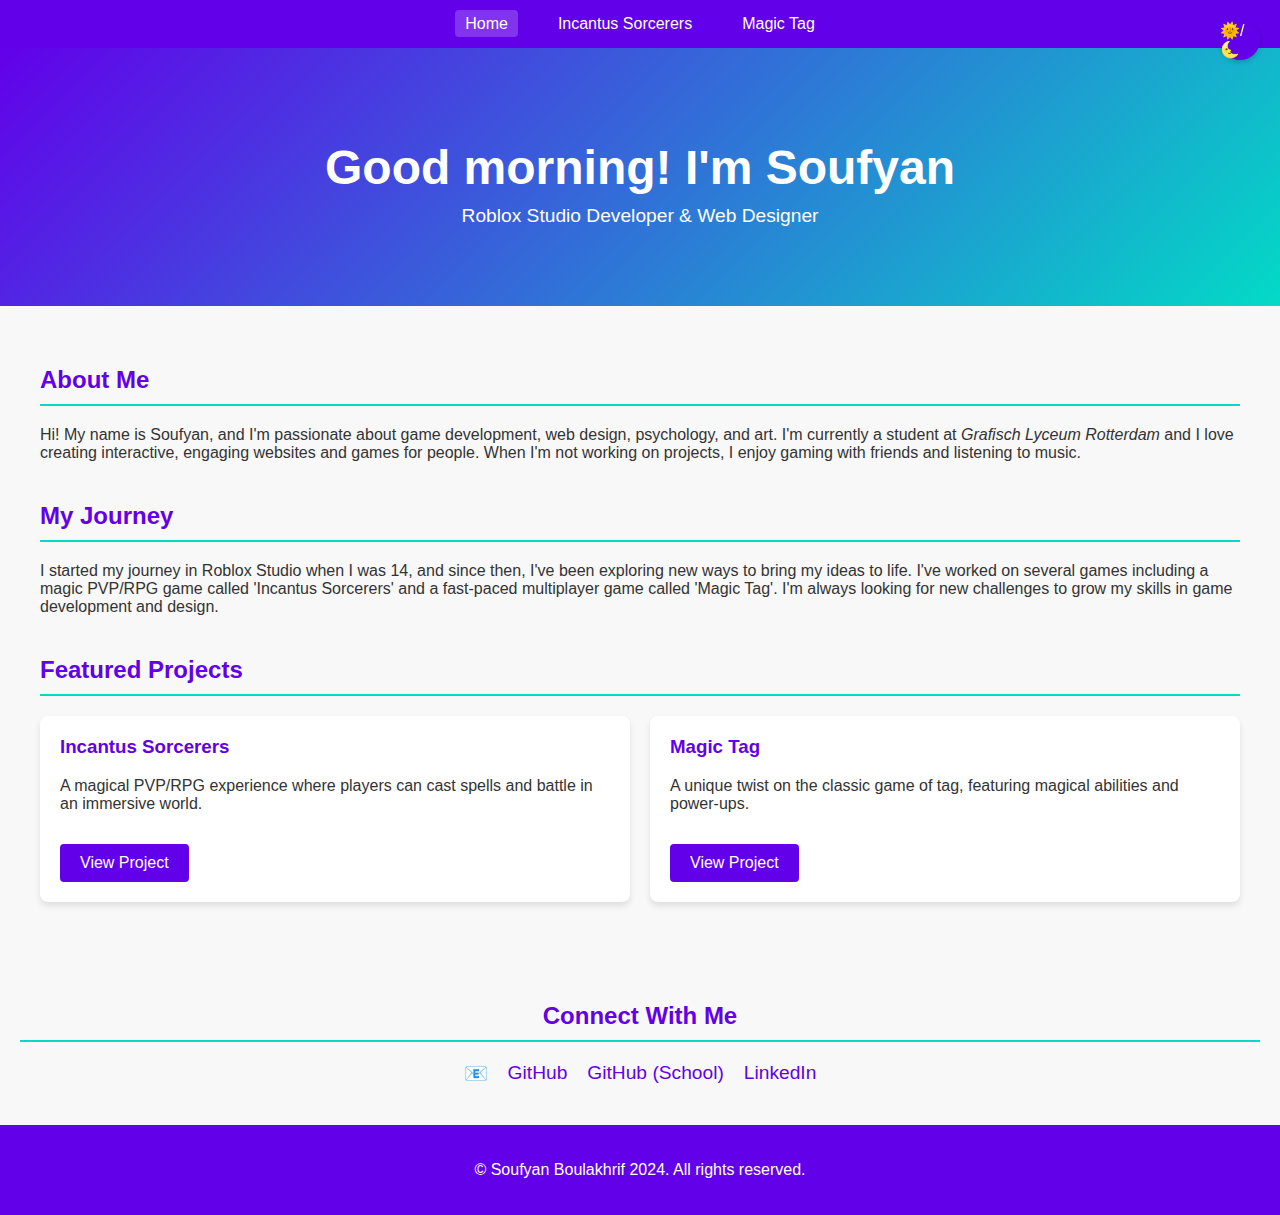
<file: index.html>
<!DOCTYPE html>
<html lang="en">
<head>
    <meta charset="UTF-8">
    <meta name="viewport" content="width=device-width, initial-scale=1.0">
    <title>Soufyan Boulakhrif - Roblox Developer</title>
    <link rel="stylesheet" href="styles.css">
</head>
<body>
    <div class="theme-toggle" onclick="toggleTheme()">🌞/🌜</div>
    
    <nav>
        <ul>
            <li><a href="index.html" class="active">Home</a></li>
            <li><a href="incantus.html">Incantus Sorcerers</a></li>
            <li><a href="magictag.html">Magic Tag</a></li>
        </ul>
    </nav>

    <header>
        <div class="hero">
            <h1 id="greeting">Hello! I am Soufyan</h1>
            <p class="subtitle">Roblox Studio Developer & Web Designer</p>
        </div>
    </header>

    <section class="container">
        <div class="about">
            <h2>About Me</h2>
            <p>Hi! My name is Soufyan, and I'm passionate about game development, web design, psychology, and art.
            I'm currently a student at <i>Grafisch Lyceum Rotterdam</i> and I love creating interactive, engaging websites and games for people.
            When I'm not working on projects, I enjoy gaming with friends and listening to music.</p>
        </div>
        
        <div class="journey">
            <h2>My Journey</h2>
            <p>I started my journey in Roblox Studio when I was 14, and since then, I've been exploring new ways to bring my ideas to life.
            I've worked on several games including a magic PVP/RPG game called 'Incantus Sorcerers' and a fast-paced multiplayer game called 'Magic Tag'.
            I'm always looking for new challenges to grow my skills in game development and design.</p>
        </div>
        
        <div class="projects">
            <h2>Featured Projects</h2>
            <div class="project-cards">
                <div class="card">
                    <h3>Incantus Sorcerers</h3>
                    <p>A magical PVP/RPG experience where players can cast spells and battle in an immersive world.</p>
                    <a href="incantus.html" class="btn">View Project</a>
                </div>
                <div class="card">
                    <h3>Magic Tag</h3>
                    <p>A unique twist on the classic game of tag, featuring magical abilities and power-ups.</p>
                    <a href="magictag.html" class="btn">View Project</a>
                </div>
            </div>
        </div>
    </section>

    <section class="social-links">
        <h2>Connect With Me</h2>
        <div class="social-icons">
            <a href="mailto:Soufyan9070@hotmail.com" class="social-icon">📧</a>
            <a href="https://github.com/Soufboef" target="_blank" class="social-icon">GitHub</a>
            <a href="https://github.com/GLRSoufyan" target="_blank" class="social-icon">GitHub (School)</a>
            <a href="https://www.linkedin.com/in/soufyan-boulakhrif-131958324/" target="_blank" class="social-icon">LinkedIn</a>
        </div>
    </section>

    <footer>
        <p>&copy; Soufyan Boulakhrif 2024. All rights reserved.</p>
    </footer>

    <script src="script.js"></script>
</body>
</html>
</file>
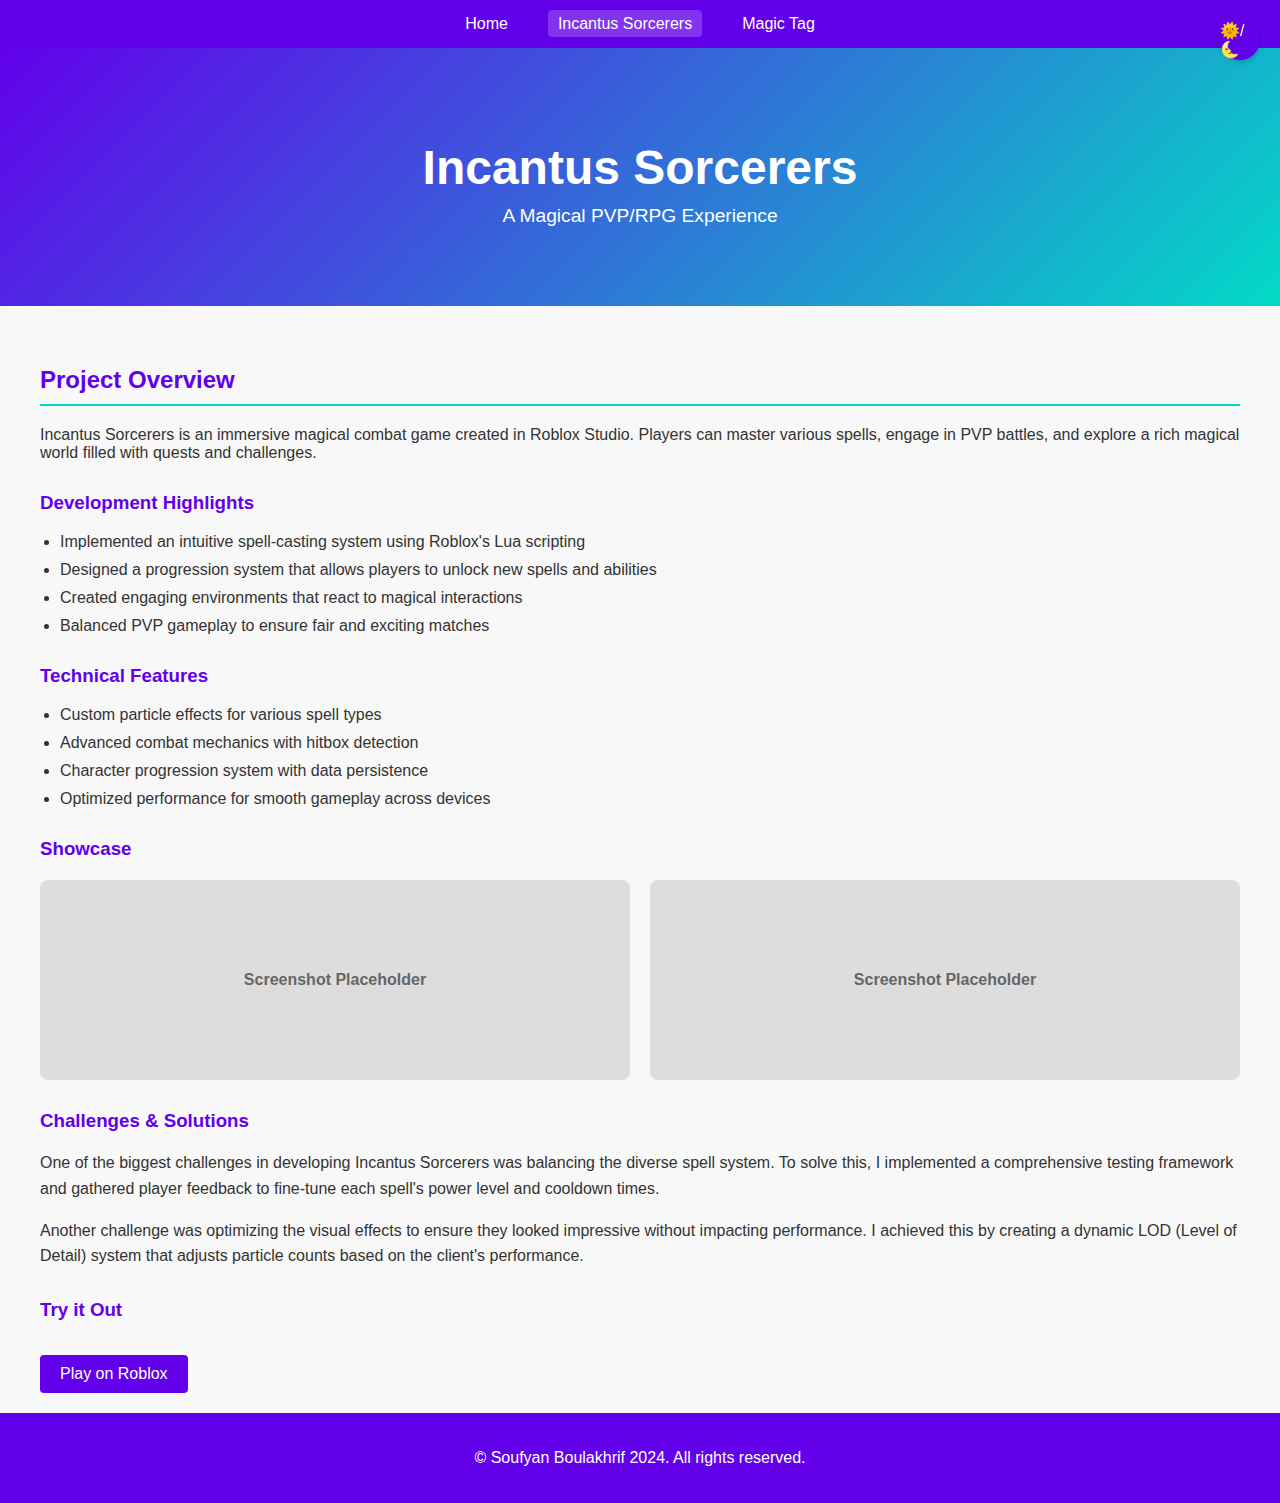
<file: incantus.html>
<!DOCTYPE html>
<html lang="en">
<head>
    <meta charset="UTF-8">
    <meta name="viewport" content="width=device-width, initial-scale=1.0">
    <title>Incantus Sorcerers - Soufyan Boulakhrif</title>
    <link rel="stylesheet" href="styles.css">
</head>
<body>
    <div class="theme-toggle" onclick="toggleTheme()">🌞/🌜</div>
    
    <nav>
        <ul>
            <li><a href="index.html">Home</a></li>
            <li><a href="incantus.html" class="active">Incantus Sorcerers</a></li>
            <li><a href="magictag.html">Magic Tag</a></li>
        </ul>
    </nav>

    <header>
        <div class="project-hero">
            <h1>Incantus Sorcerers</h1>
            <p class="subtitle">A Magical PVP/RPG Experience</p>
        </div>
    </header>

    <section class="container project-page">
        <div class="project-overview">
            <h2>Project Overview</h2>
            <p>Incantus Sorcerers is an immersive magical combat game created in Roblox Studio. Players can master various spells, engage in PVP battles, and explore a rich magical world filled with quests and challenges.</p>
        </div>
        
        <div class="project-details">
            <div class="detail-section">
                <h3>Development Highlights</h3>
                <ul>
                    <li>Implemented an intuitive spell-casting system using Roblox's Lua scripting</li>
                    <li>Designed a progression system that allows players to unlock new spells and abilities</li>
                    <li>Created engaging environments that react to magical interactions</li>
                    <li>Balanced PVP gameplay to ensure fair and exciting matches</li>
                </ul>
            </div>
            
            <div class="detail-section">
                <h3>Technical Features</h3>
                <ul>
                    <li>Custom particle effects for various spell types</li>
                    <li>Advanced combat mechanics with hitbox detection</li>
                    <li>Character progression system with data persistence</li>
                    <li>Optimized performance for smooth gameplay across devices</li>
                </ul>
            </div>
        </div>
        
        <div class="project-showcase">
            <h3>Showcase</h3>
            <div class="showcase-placeholder">
                <!-- Placeholder for screenshots or videos -->
                <div class="placeholder-image">Screenshot Placeholder</div>
                <div class="placeholder-image">Screenshot Placeholder</div>
            </div>
        </div>
        
        <div class="project-challenges">
            <h3>Challenges & Solutions</h3>
            <p>One of the biggest challenges in developing Incantus Sorcerers was balancing the diverse spell system. To solve this, I implemented a comprehensive testing framework and gathered player feedback to fine-tune each spell's power level and cooldown times.</p>
            
            <p>Another challenge was optimizing the visual effects to ensure they looked impressive without impacting performance. I achieved this by creating a dynamic LOD (Level of Detail) system that adjusts particle counts based on the client's performance.</p>
        </div>
        
        <div class="project-links">
            <h3>Try it Out</h3>
            <a href="#" class="btn">Play on Roblox</a>
            <!-- You can add the actual Roblox game link when available -->
        </div>
    </section>

    <footer>
        <p>&copy; Soufyan Boulakhrif 2024. All rights reserved.</p>
    </footer>

    <script src="script.js"></script>
</body>
</html>
</file>
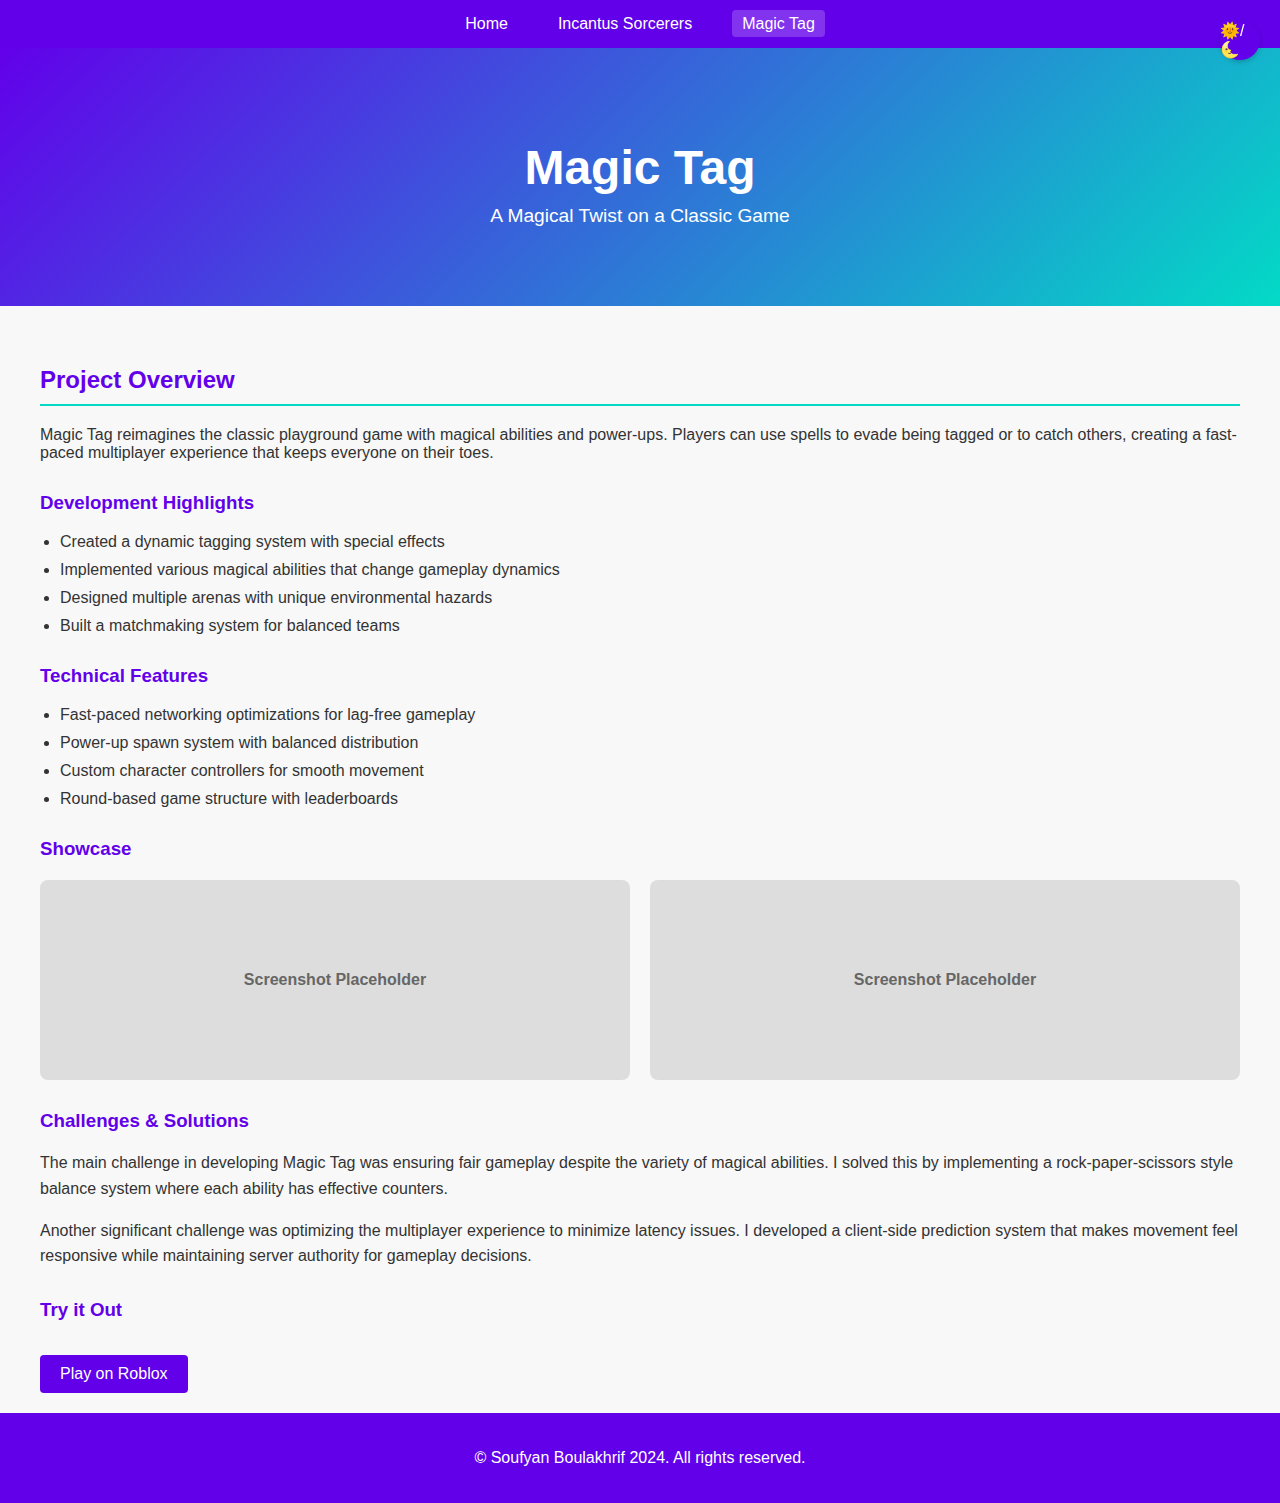
<file: magictag.html>
<!DOCTYPE html>
<html lang="en">
<head>
    <meta charset="UTF-8">
    <meta name="viewport" content="width=device-width, initial-scale=1.0">
    <title>Magic Tag - Soufyan Boulakhrif</title>
    <link rel="stylesheet" href="styles.css">
</head>
<body>
    <div class="theme-toggle" onclick="toggleTheme()">🌞/🌜</div>
    
    <nav>
        <ul>
            <li><a href="index.html">Home</a></li>
            <li><a href="incantus.html">Incantus Sorcerers</a></li>
            <li><a href="magictag.html" class="active">Magic Tag</a></li>
        </ul>
    </nav>

    <header>
        <div class="project-hero">
            <h1>Magic Tag</h1>
            <p class="subtitle">A Magical Twist on a Classic Game</p>
        </div>
    </header>

    <section class="container project-page">
        <div class="project-overview">
            <h2>Project Overview</h2>
            <p>Magic Tag reimagines the classic playground game with magical abilities and power-ups. Players can use spells to evade being tagged or to catch others, creating a fast-paced multiplayer experience that keeps everyone on their toes.</p>
        </div>
        
        <div class="project-details">
            <div class="detail-section">
                <h3>Development Highlights</h3>
                <ul>
                    <li>Created a dynamic tagging system with special effects</li>
                    <li>Implemented various magical abilities that change gameplay dynamics</li>
                    <li>Designed multiple arenas with unique environmental hazards</li>
                    <li>Built a matchmaking system for balanced teams</li>
                </ul>
            </div>
            
            <div class="detail-section">
                <h3>Technical Features</h3>
                <ul>
                    <li>Fast-paced networking optimizations for lag-free gameplay</li>
                    <li>Power-up spawn system with balanced distribution</li>
                    <li>Custom character controllers for smooth movement</li>
                    <li>Round-based game structure with leaderboards</li>
                </ul>
            </div>
        </div>
        
        <div class="project-showcase">
            <h3>Showcase</h3>
            <div class="showcase-placeholder">
                <!-- Placeholder for screenshots or videos -->
                <div class="placeholder-image">Screenshot Placeholder</div>
                <div class="placeholder-image">Screenshot Placeholder</div>
            </div>
        </div>
        
        <div class="project-challenges">
            <h3>Challenges & Solutions</h3>
            <p>The main challenge in developing Magic Tag was ensuring fair gameplay despite the variety of magical abilities. I solved this by implementing a rock-paper-scissors style balance system where each ability has effective counters.</p>
            
            <p>Another significant challenge was optimizing the multiplayer experience to minimize latency issues. I developed a client-side prediction system that makes movement feel responsive while maintaining server authority for gameplay decisions.</p>
        </div>
        
        <div class="project-links">
            <h3>Try it Out</h3>
            <a href="#" class="btn">Play on Roblox</a>
            <!-- You can add the actual Roblox game link when available -->
        </div>
    </section>

    <footer>
        <p>&copy; Soufyan Boulakhrif 2024. All rights reserved.</p>
    </footer>

    <script src="script.js"></script>
</body>
</html>
</file>
<file: styles.css>
/* General Styles */
:root {
    --primary-color: #6200ea;
    --secondary-color: #03dac6;
    --background-light: #f8f8f8;
    --text-light: #333;
    --background-dark: #121212;
    --text-dark: #f5f5f5;
    --card-light: #ffffff;
    --card-dark: #1e1e1e;
    --accent-color: #bb86fc;
}

body {
    font-family: 'Segoe UI', Tahoma, Geneva, Verdana, sans-serif;
    margin: 0;
    padding: 0;
    background-color: var(--background-light);
    color: var(--text-light);
    transition: background-color 0.3s, color 0.3s;
}

body.dark-theme {
    background-color: var(--background-dark);
    color: var(--text-dark);
}

.container {
    max-width: 1200px;
    margin: 0 auto;
    padding: 20px;
}

/* Navigation */
nav {
    background-color: var(--primary-color);
    padding: 15px 0;
    position: sticky;
    top: 0;
    z-index: 100;
}

nav ul {
    display: flex;
    justify-content: center;
    list-style-type: none;
    margin: 0;
    padding: 0;
}

nav li {
    margin: 0 15px;
}

nav a {
    color: white;
    text-decoration: none;
    font-weight: 500;
    padding: 5px 10px;
    border-radius: 4px;
    transition: background-color 0.3s;
}

nav a:hover, nav a.active {
    background-color: rgba(255, 255, 255, 0.2);
}

/* Theme Toggle */
.theme-toggle {
    position: fixed;
    top: 20px;
    right: 20px;
    background-color: var(--primary-color);
    color: white;
    width: 40px;
    height: 40px;
    border-radius: 50%;
    display: flex;
    align-items: center;
    justify-content: center;
    cursor: pointer;
    z-index: 101;
    box-shadow: 0 2px 5px rgba(0, 0, 0, 0.2);
}

/* Header Styles */
header {
    text-align: center;
    padding: 60px 20px;
    background: linear-gradient(135deg, var(--primary-color), var(--secondary-color));
    color: white;
}

.hero, .project-hero {
    max-width: 800px;
    margin: 0 auto;
}

header h1 {
    font-size: 3rem;
    margin-bottom: 10px;
}

.subtitle {
    font-size: 1.2rem;
    margin-top: 0;
}

/* Section Styles */
section {
    padding: 40px 20px;
}

h2 {
    color: var(--primary-color);
    border-bottom: 2px solid var(--secondary-color);
    padding-bottom: 10px;
    margin-top: 40px;
}

/* Project Cards */
.project-cards {
    display: flex;
    flex-wrap: wrap;
    gap: 20px;
    margin-top: 20px;
}

.card {
    background-color: var(--card-light);
    border-radius: 8px;
    padding: 20px;
    box-shadow: 0 4px 6px rgba(0, 0, 0, 0.1);
    flex: 1 1 300px;
    transition: transform 0.3s, box-shadow 0.3s;
}

.dark-theme .card {
    background-color: var(--card-dark);
}

.card:hover {
    transform: translateY(-5px);
    box-shadow: 0 10px 15px rgba(0, 0, 0, 0.15);
}

.card h3 {
    color: var(--primary-color);
    margin-top: 0;
}

/* Buttons */
.btn {
    display: inline-block;
    background-color: var(--primary-color);
    color: white;
    padding: 10px 20px;
    border-radius: 4px;
    text-decoration: none;
    font-weight: 500;
    margin-top: 15px;
    transition: background-color 0.3s;
}

.btn:hover {
    background-color: #7c4dff;
}

/* Social Links */
.social-links {
    background-color: var(--background-light);
    text-align: center;
    padding: 40px 20px;
}

.dark-theme .social-links {
    background-color: var(--background-dark);
}

.social-icons {
    display: flex;
    justify-content: center;
    gap: 20px;
    margin-top: 20px;
}

.social-icon {
    color: var(--primary-color);
    font-size: 1.2rem;
    text-decoration: none;
    transition: transform 0.3s;
}

.social-icon:hover {
    transform: scale(1.1);
}

/* Footer */
footer {
    text-align: center;
    padding: 20px;
    background-color: var(--primary-color);
    color: white;
}

/* Project Page Specific Styles */
.project-page h3 {
    color: var(--primary-color);
    margin-top: 30px;
}

.detail-section {
    margin-bottom: 30px;
}

.detail-section ul {
    padding-left: 20px;
}

.detail-section li {
    margin-bottom: 10px;
}

.showcase-placeholder {
    display: flex;
    flex-wrap: wrap;
    gap: 20px;
    margin-top: 20px;
}

.placeholder-image {
    background-color: #ddd;
    height: 200px;
    flex: 1 1 300px;
    display: flex;
    align-items: center;
    justify-content: center;
    border-radius: 8px;
    font-weight: bold;
    color: #666;
}

.dark-theme .placeholder-image {
    background-color: #333;
    color: #ccc;
}

.project-challenges p {
    line-height: 1.6;
}

/* Responsive Design */
@media (max-width: 768px) {
    header h1 {
        font-size: 2.5rem;
    }
    
    .project-cards {
        flex-direction: column;
    }
    
    nav ul {
        flex-direction: column;
        align-items: center;
    }
    
    nav li {
        margin: 5px 0;
    }
}
</file>
